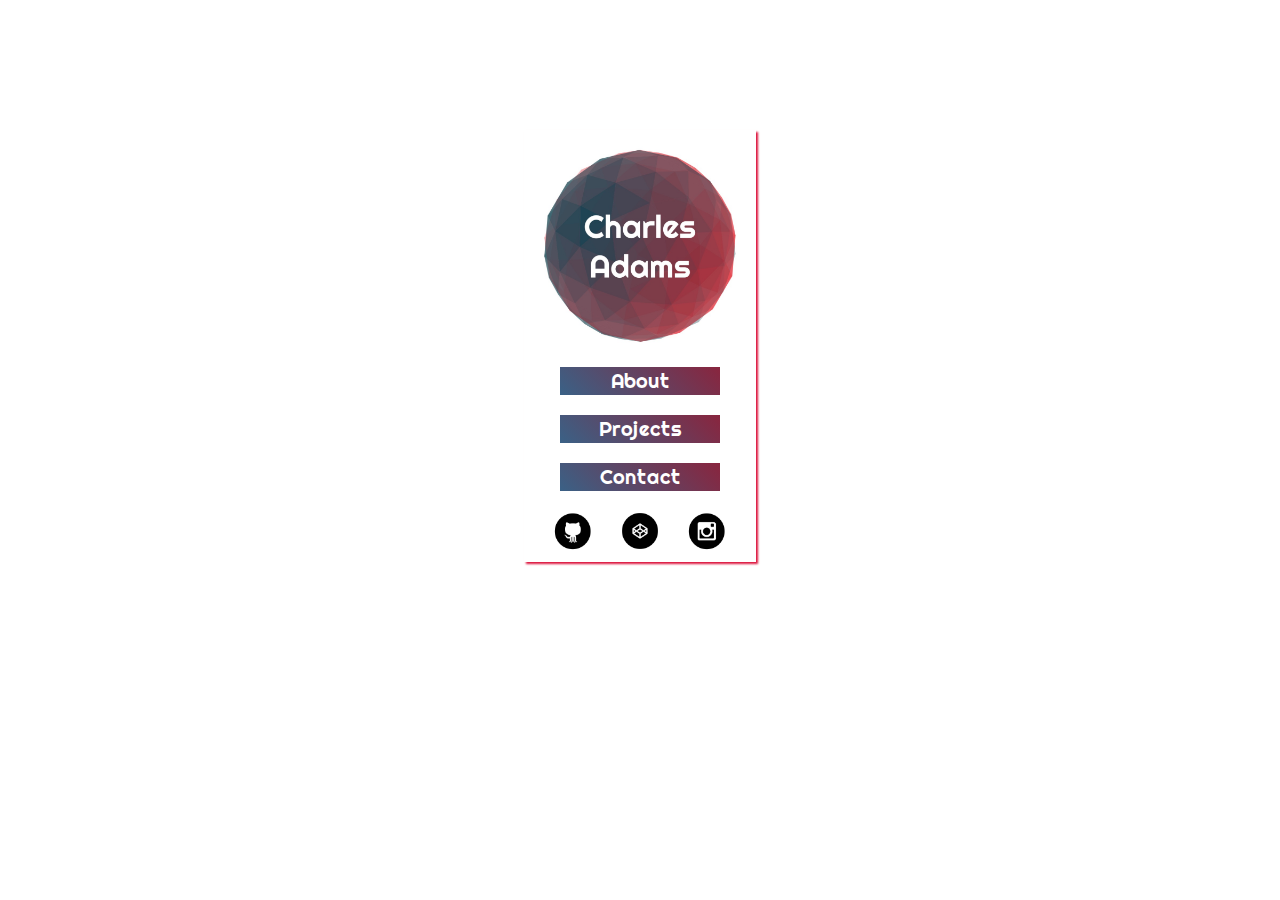
<file: index.html>
<!DOCTYPE html>
<html lang="en-US">
<head>
  <meta charset="UTF-8">
  <meta name="viewport" content="width=device-width, initial-scale=1" />
  <title>Charles Adams</title>
  <link href="https://fonts.googleapis.com/css?family=Righteous" rel="stylesheet">
  <link rel="stylesheet" href="style.css" />
</head>
<body>
<div id="wrap">
<div id="box">
  <div>
   <img id="logo" src="./images/logo.JPG">
 </div>

  <div>
   <nav id='home-nav'>
    <a href="about.html"> About </a>
    <a href="projects.html"> Projects </a>
    <a href="contact.html"> Contact </a>
   </nav>
 </div>

 <footer>
   <!-- Github -->
   <a href="https://github.com/charle5adam5">
     <img src="./images/github.png" />
   </a>
   <!-- Codepen -->
   <a href="https://codepen.io/Chaada/">
     <img src="./images/codepen.png" />
   </a>
   <!-- Instagram -->
   <a href="https://www.instagram.com/c.a.graphics/">
     <img src="./images/instagram.png" />
   </a>
 </footer>
</div>
</div>
  <script src="script.js"></script>
</body>
</html>
</file>
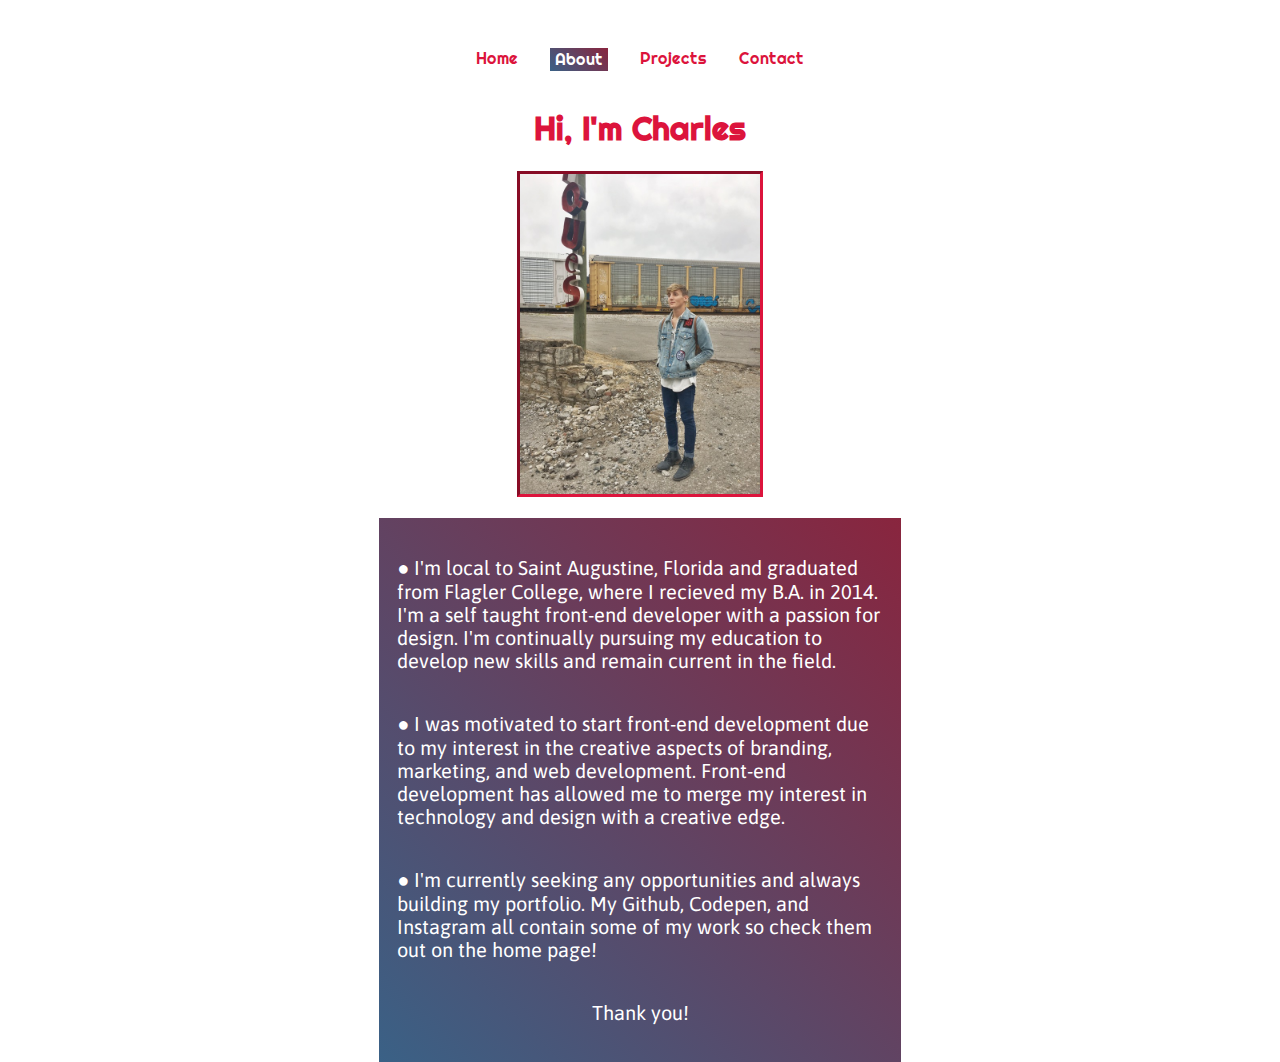
<file: about.html>
<!DOCTYPE html>
<html lang="en-US">
<head>
  <meta charset="UTF-8">
  <meta name="viewport" content="width=device-width" />
  <title>about</title>
  <link href="https://fonts.googleapis.com/css?family=Asap|Righteous" rel="stylesheet">
  <link rel="stylesheet" href="style.css" />
</head>
<body>
<div id="wrap">
  <div>
   <nav>
    <a href="index.html">  Home </a>
    <a class="current" href="about.html">  About </a>
    <a href="projects.html">  Projects </a>
    <a href="contact.html">  Contact </a>
   </nav>
 </div>

  <div id="header">
   <h1> Hi, I'm Charles </h1>
   <img id="self" src="./images/selfie.JPG"/>
  </div>

  <div id="bio">
   <p class='p'>
    I'm local to Saint Augustine, Florida and graduated from Flagler College, where
    I recieved my B.A. in 2014.
    I'm a self taught front-end developer with a passion for design. I'm continually
    pursuing my education to develop new skills and remain current in the field.
    <p class='p'>
    I was motivated to start front-end development due to my interest
    in the creative aspects of branding, marketing, and web development. Front-end development
    has allowed me to merge my interest in technology and design with a creative edge.
  </p>
   <p class='p'>
    I'm currently seeking any opportunities and always building my portfolio. 
    My Github, Codepen, and Instagram all contain some of my work so check them out on the home page! 
  </p>
  <p id="end">
    Thank you!
   </p>
  </div>


</div>
</body>
</html>
</file>
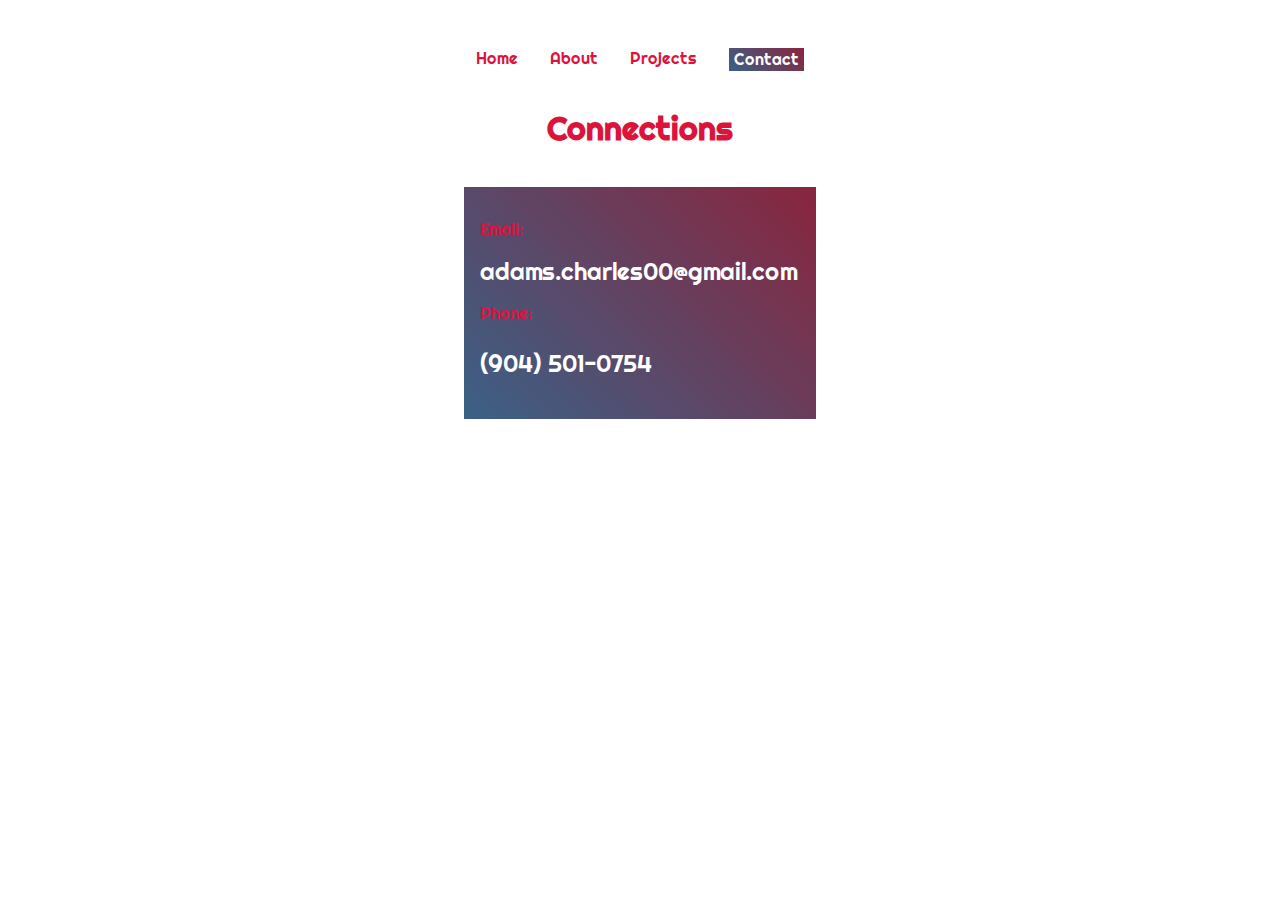
<file: contact.html>
<!DOCTYPE html>
<html lang="en-US">
<head>
  <meta charset="UTF-8">
  <meta name="viewport" content="width=device-width" />
  <title>contact</title>
  <link href="https://fonts.googleapis.com/css?family=Righteous" rel="stylesheet">
  <link rel="stylesheet" href="style.css" />
</head>
<body>
<div id="wrap">
  <div>
   <nav>
    <a href="index.html">  Home </a>
    <a href="about.html">  About </a>
    <a href="projects.html">  Projects </a>
    <a class="current" href="style.css">  Contact </a>
   </nav>
 </div>

  <div id="header">
   <h1> Connections</h1>
  </div>

  <div id="info">
   <p id="email"> Email: </p>
   <a href="mailto:adams.charles00@gmail.com"> adams.charles00@gmail.com
   </a>
   <p id="phone"> Phone: </p>
   <p id="number"> (904) 501-0754 </p>
  </div>
</div>
</body>
</html>
</file>
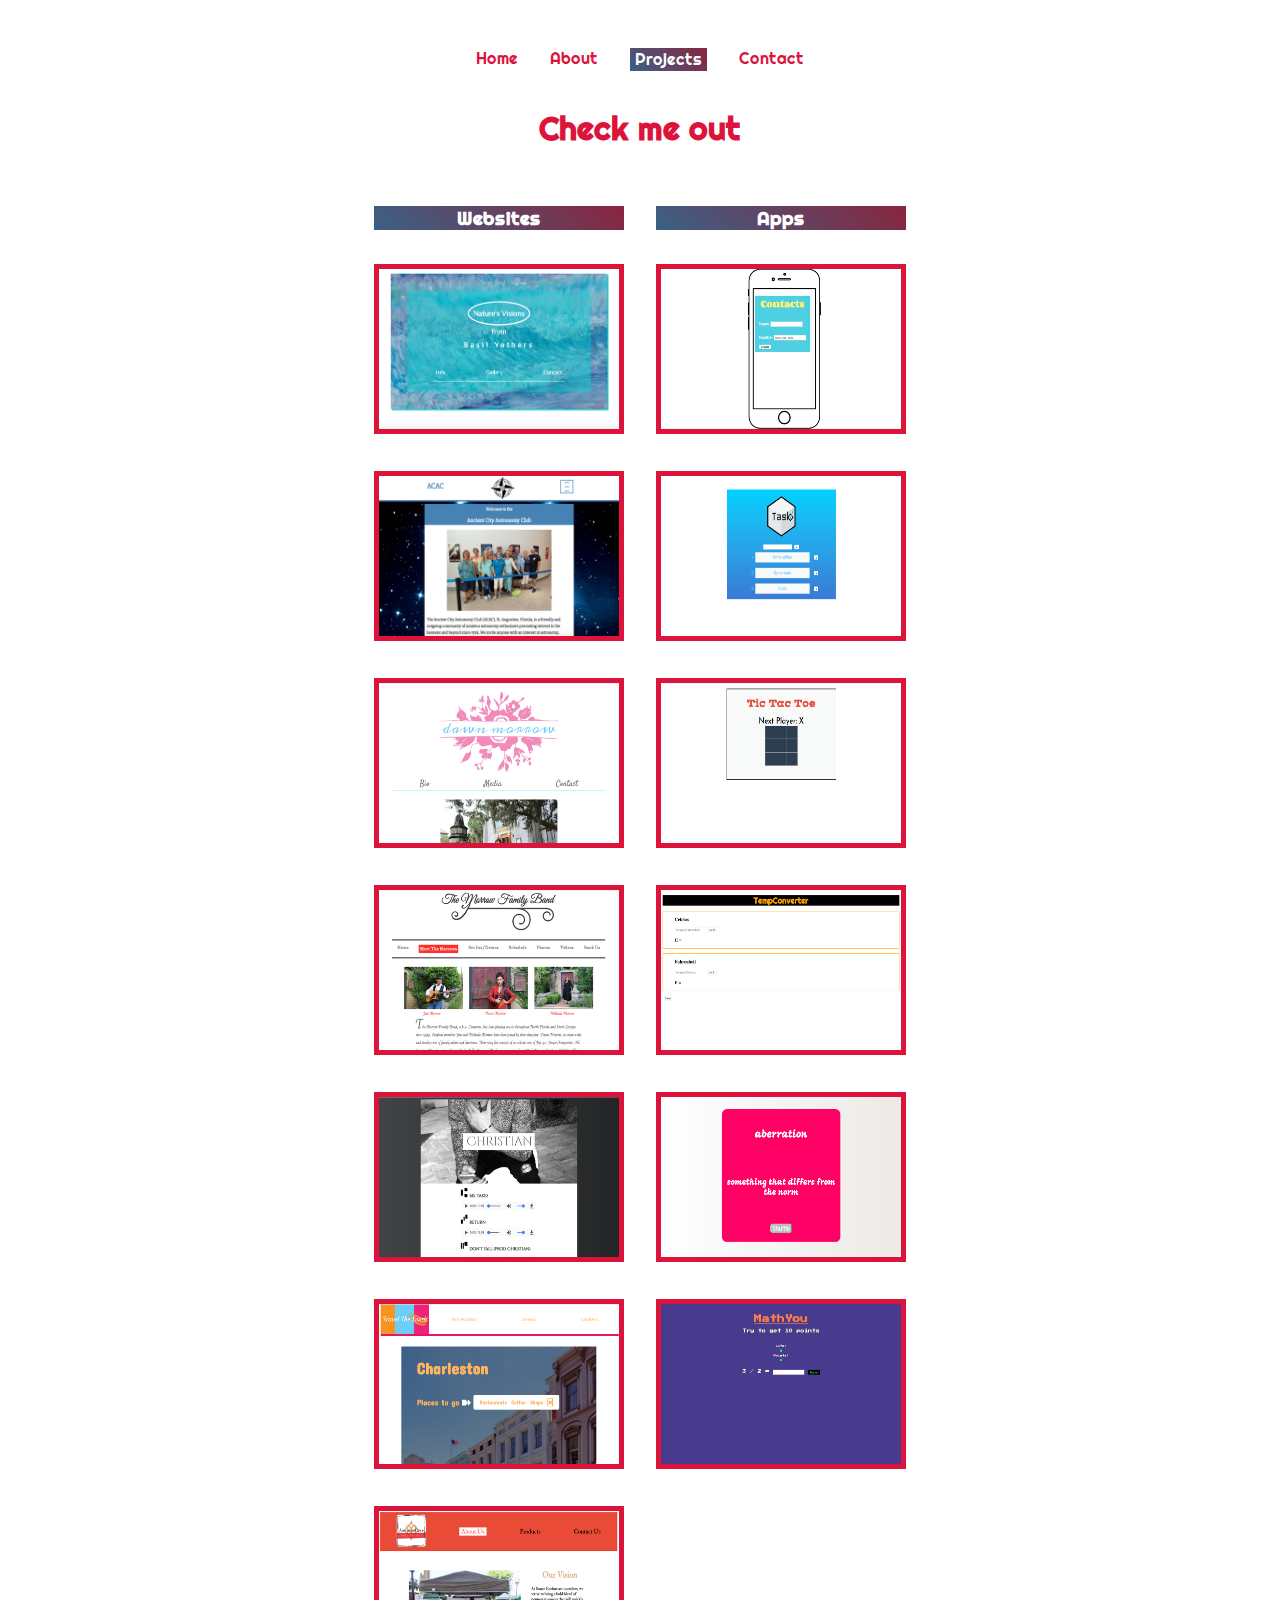
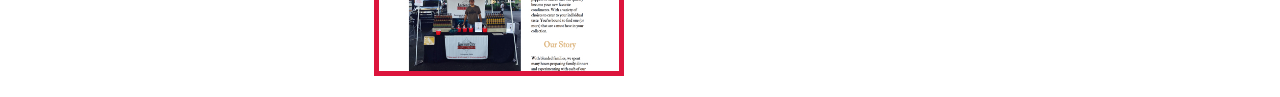
<file: projects.html>
<!DOCTYPE html>
<html lang="en-US">
<head>
  <meta charset="UTF-8">
  <meta name="viewport" content="width=device-width" />
  <title>projects</title>
  <link href="https://fonts.googleapis.com/css?family=Righteous" rel="stylesheet">
  <link rel="stylesheet" href="style.css" />
</head>
<body>
<div id="wrap">
  <div>
   <nav>
    <a href="index.html">  Home </a>
    <a href="about.html">  About </a>
    <a class="current" href="projects.html">  Projects </a>
    <a href="contact.html">  Contact </a>
   </nav>
 </div>

  <div id="header">
   <h1>Check me out</h1>
  </div>

  <div id="projects">
    <div id="container">
      <div class="content">
    <h3> Websites </h3>
    <a href="http://www.naturesvisionsfrombasil.site/"><img src="./images/basil.jpg" alt="Basil Yothers Art"/></a>
    <a href="http://www.acacstaugfl.org/"><img src="./images/acac.jpg" alt="Ancient City Astronomy Club"/></a>
    <a href="https://www.dawnmorrow.com/"><img src="./images/dawnmorrow.jpg" alt="Dawn Morrow Dance"/></a>
    <a href="http://www.themorrowfamilyband.com/"><img src="./images/themorrowfamilyband.jpg" alt="The Morrow Family Band"/></a>
    <a href="https://charle5adam5.github.io/Christian/"><img src="./images/christian.jpg"/></a>
    <a href="https://charle5adam5.github.io/Travel"><img src="./images/travel.png"/></a>
    <a href="https://charle5adam5.github.io/AncientCitySauce/"><img src="./images/acsc.jpg"/></a>
      </div>
      <div class="content">
    <h3> Apps </h3>
    <a href="https://charle5adam5.github.io/contact-list/"><img src="./images/contacts.png"></a>
    <a href="https://charle5adam5.github.io/task/"><img src="./images/task.png"></a>
    <a href="https://charle5adam5.github.io/tic-tac-toe/"><img src="./images/tic-tac-toe.png"></a>
    <a href="https://charle5adam5.github.io/TempConverter/"><img src="./images/temp.png"></a>
    <a href="https://charle5adam5.github.io/Words/"><img src="./images/words.png"></a>
    <a href="https://charle5adam5.github.io/MathYou/"><img src="./images/math.png"></a>
      </div>
  </div>
</div>
</div>
</body>
</html>
</file>
<file: style.css>
body {
  font-family: 'Righteous', cursive;
  transform: translate(0%, 2em);
}

/* home */
#wrap {
  display: flex;
  align-items: center;
  flex-flow: column;
  width: 100%;
}

#box {
  box-shadow: 2px 2px 2px crimson;
  padding: 1em;
  width: 200px;
  height: 400px;
  margin: 10vh;
}

div {
 margin: 0 auto;
}

#logo {
 border-radius: 50%;
 width: 200px;
 height: auto;
}

#home-nav {
 display: flex;
 flex-flow: column;
 width: 200px;
 height: auto;
 margin: 0 auto;
 margin-top: 1em;
}
#home-nav a {
 text-decoration: none;
 color: white;
 display: flex;
 flex-direction: column;
 justify-content: space-around;
 font-size: 1.25em;
 text-align: center;
 margin-bottom: 1em;
 padding: 1px 10px 1px 10px;
 background: linear-gradient(45deg, #3a6186, #89253e);
}

footer {
  display: flex;
  justify-content: space-around;
  margin: 0 auto;
}
footer img {
 height: 2.5em;
 width: 2.5em;
 margin-left: .5em;
 margin-right: .5em;
}
footer img:hover {
 cursor: pointer;
}

/* nav style */
nav {
  display: flex;
  justify-content: space-around;
  margin-top: .5em;
}
nav a {
  color: crimson;
  text-decoration: none;
  margin: 0 1em 0 1em;
  text-align: center;
}
nav a:hover {
  text-decoration: underline;
}
.current {
  color: white;
  background: linear-gradient(45deg, #3a6186, #89253e);
  padding: 1px 5px 1px 5px;
}
.current:hover {
  text-decoration: none;
}
/* end nav style */

#header {
  margin-top: 1em;
  margin-bottom: 1em;
}
#header h1 {
 color: crimson;
 text-align: center;
}
#header img {
 width: 15em;
 height: auto;
}

/* About */
#self {
  border: inset crimson 3px;
}

#bio {
  background: linear-gradient(45deg, #3a6186, #89253e); 
 padding: 0.5em;
 min-width: 300px;
 width: 40%;
}
#bio p {
 color: white;
 font-family: 'Asap', sans-serif;
 font-size: 1.25em;
 padding: 0.5em;
}
.p:before {
  content: '\25cf';
}
#end {
  text-align: center;
}

/* end about */

/* projects */
#container {
  display: flex;
  flex-flow: row;
  justify-content: space-around;
}
.content {
  display: flex;
  flex-flow: column;
  margin-left: 1em;
  margin-right: 1em;
}
.content img {
  border: solid 5px crimson;
  height: 10em;
  width: 15em;
  margin-top: 1em;
  margin-bottom: 1em;
}

#projects {
  display: flex;
  justify-content: space-around;
  flex-flow: column;
}
#projects h3 {
  color: white;
  background: linear-gradient(45deg, #3a6186, #89253e);
  text-align: center;
}

@media screen and (max-width: 700px) {
  #container {
    flex-flow: column;
  }
}
/* end projects */

/* contact */
#info {
 background: linear-gradient(45deg, #3a6186, #89253e);
 color: crimson;
 padding: 1em;
 width: 20em;
}
#info a {
 text-decoration: none;
 color: white;
 font-size: 1.5em;
}
#number {
  color: white;
  font-size: 1.5em;
}

/* end contact */
</file>
